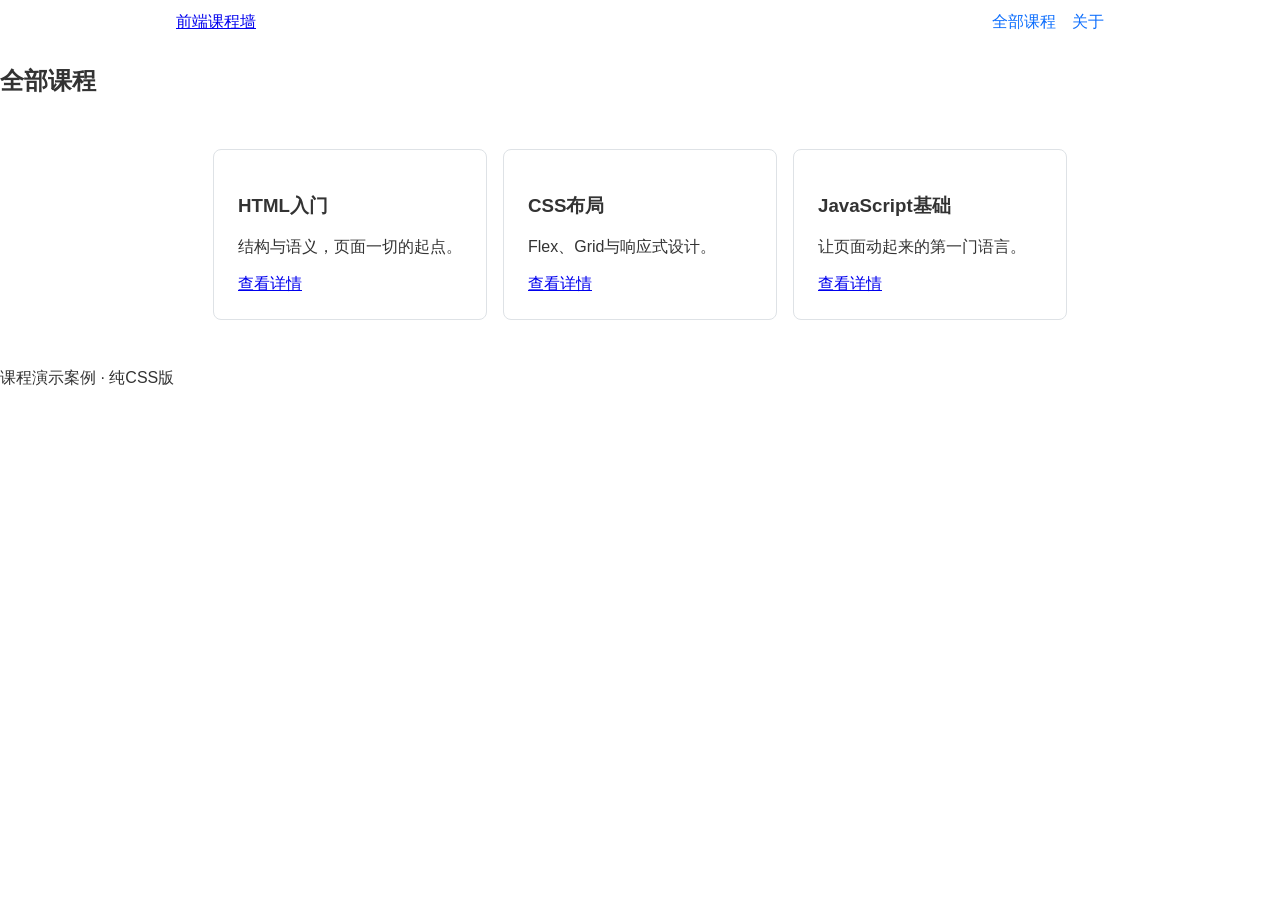
<file: index.html>
<!DOCTYPE html>
<html lang="zh-CN">
<head>
  <meta charset="UTF-8">
  <meta name="viewport" content="width=device-width, initial-scale=1.0">
  <title>课程展示</title>
  <link rel="stylesheet" href="css/courses.css">
</head>
<body>
  <header class="site-header">
    <div class="nav-wrap">
      <a class="logo" href="#">前端课程墙</a>
      <nav class="main-nav">
        <a href="#courses">全部课程</a>
        <a href="#about">关于</a>
      </nav>
    </div>
  </header>
  <main>
    <section id="courses">
      <h2>全部课程</h2>
      <div class="card-grid">
        <div class="card-grid">
  <article class="course-card">
    <h3>HTML入门</h3>
    <p>结构与语义，页面一切的起点。</p>
    <a href="#">查看详情</a>
  </article>
  <article class="course-card">
    <h3>CSS布局</h3>
    <p>Flex、Grid与响应式设计。</p>
    <a href="#">查看详情</a>
  </article>
  <article class="course-card">
    <h3>JavaScript基础</h3>
    <p>让页面动起来的第一门语言。</p>
    <a href="#">查看详情</a>
  </article>
</div>
      </div>
    </section>
  </main>
  <footer><p>课程演示案例 · 纯CSS版</p></footer>
</body>
</html>
</file>
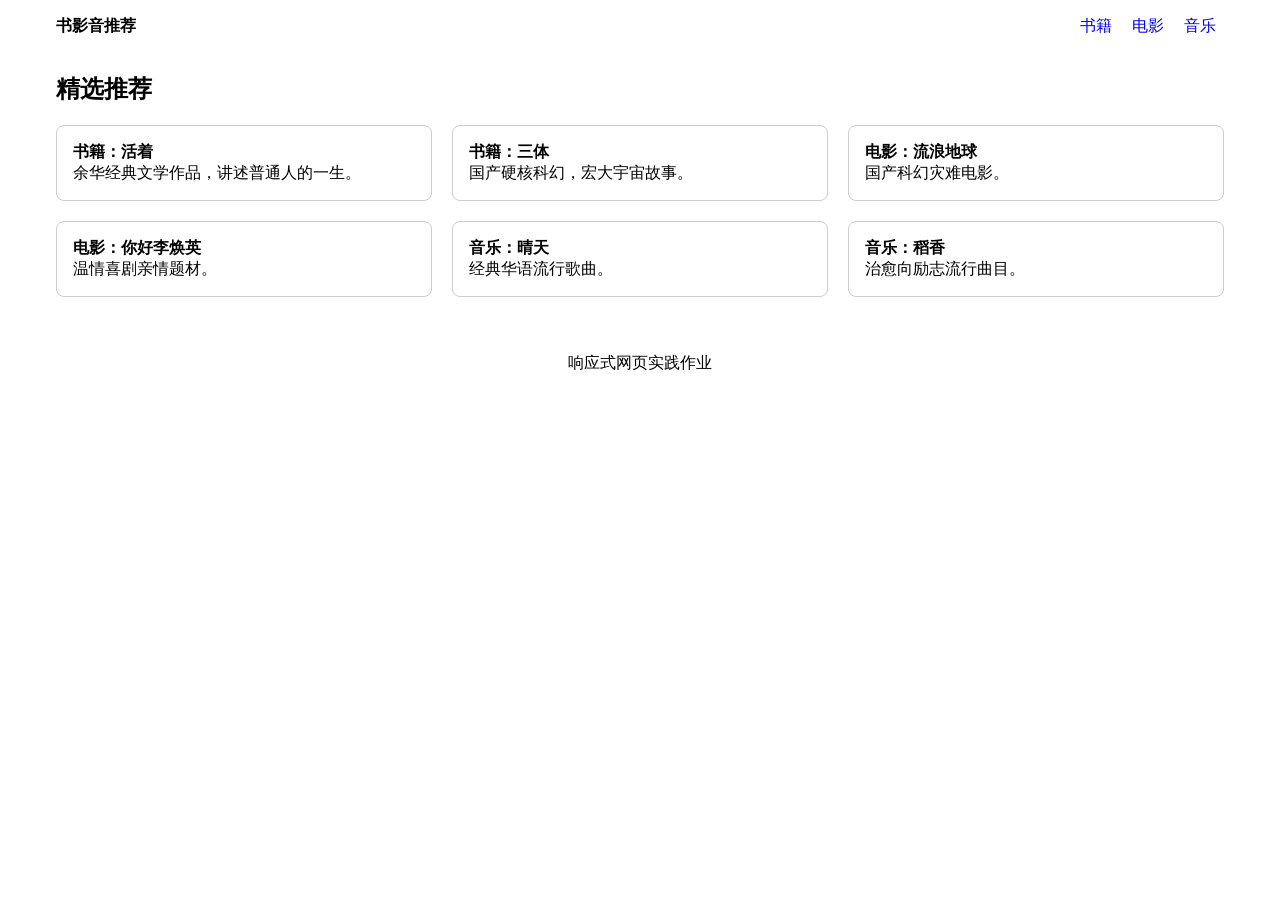
<file: book-media/index.html>
<!DOCTYPE html>
<html lang="zh-CN">
<head>
    <meta charset="UTF-8">
    <meta name="viewport" content="width=device-width, initial-scale=1.0">
    <title>书影音推荐</title>
    <style>
 main{
    max-width:1200px;
    margin:0 auto;
    padding:0 16px;
}
h2{
    margin:20px 0;
}
.card-wrap{
    display:grid;
    grid-template-columns: repeat(auto-fit, minmax(280px,1fr));
    gap:20px;
}
.card{
    border:1px solid #ccc;
    padding:16px;
    border-radius:8px;
}
*{
    margin: 0;
    padding: 0;
    box-sizing: border-box;
}
nav{
    max-width: 1200px;
    margin: 0 auto;
    padding:16px;
    display:flex;
    flex-wrap:wrap;
    justify-content:space-between;
    align-items:center;
}
nav a{
    text-decoration:none;
    margin:0 8px;
}
footer{
    max-width:1200px;
    margin:40px auto;
    padding:16px;
    text-align:center;
}
    </style>
</head>
<body>
<nav>
    <div><strong>书影音推荐</strong></div>
    <div>
        <a href=" ">书籍</a >
        <a href="#">电影</a >
        <a href="#">音乐</a >
    </div>
</nav>
<main>
    <h2>精选推荐</h2>
<div class="card-wrap">
        <div class="card">
            <h4>书籍：活着</h4>
            <p>余华经典文学作品，讲述普通人的一生。</p >
        </div>
        <div class="card">
            <h4>书籍：三体</h4>
            <p>国产硬核科幻，宏大宇宙故事。</p >
        </div>
        <div class="card">
            <h4>电影：流浪地球</h4>
            <p>国产科幻灾难电影。</p >
        </div>
        <div class="card">
            <h4>电影：你好李焕英</h4>
            <p>温情喜剧亲情题材。</p >
        </div>
        <div class="card">
            <h4>音乐：晴天</h4>
            <p>经典华语流行歌曲。</p >
        </div>
        <div class="card">
            <h4>音乐：稻香</h4>
            <p>治愈向励志流行曲目。</p >
        </div>
    </div>
</main>
<footer>
<p>响应式网页实践作业</p >
</footer>
</body>
</html>
</file>
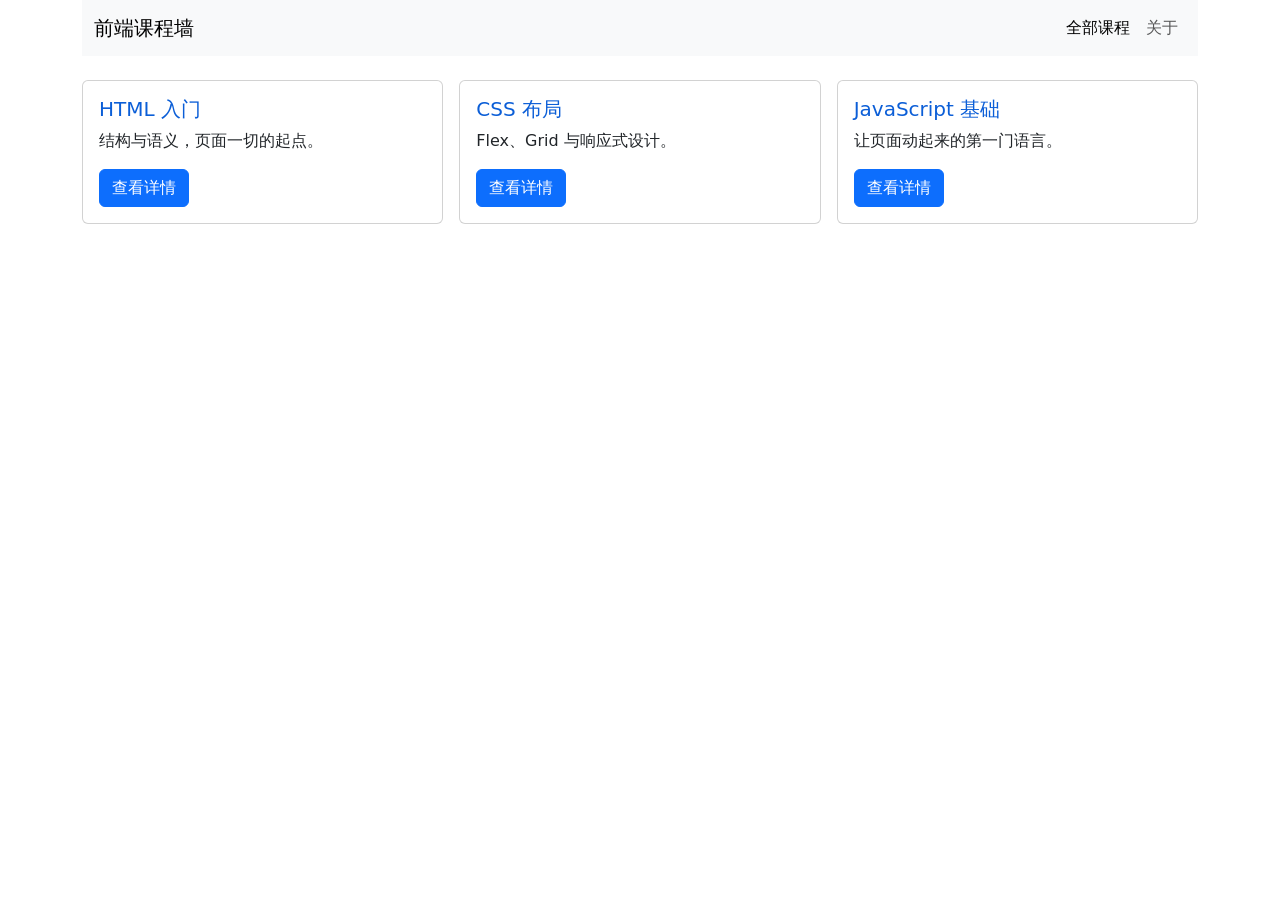
<file: bootstrap.html>
<!DOCTYPE html>
<html lang="zh-CN">
<head>
    <meta charset="UTF-8">
    <meta name="viewport" content="width=device-width, initial-scale=1.0">
    <title>前端课程墙‑Bootstrap版</title>
    <link href="https://cdn.jsdelivr.net/npm/bootstrap@5.3.0/dist/css/bootstrap.min.css" rel="stylesheet">
    <!-- 第四步老师给的覆盖样式，仅此一段 -->
    <style>
.card .card-title {
    color: #0b5ed7;
}
    </style>
</head>
<body>
<!-- 下面完全是PDF第三步贴出来的页面片段 -->
<div class="container">
    <nav class="navbar navbar-expand-md bg-body-tertiary mb-4">
        <div class="container">
            <a class="navbar-brand" href=" ">前端课程墙</a >
            <div class="navbar-nav">
                <a class="nav-link active" href="#">全部课程</a >
                <a class="nav-link" href="#">关于</a >
            </div>
        </div>
    </nav>

    <div class="row g-3">
        <div class="col-md-6 col-lg-4">
            <div class="card">
                <div class="card-body">
                    <h5 class="card-title">HTML 入门</h5>
                    <p class="card-text">结构与语义，页面一切的起点。</p >
                    <a href="#" class="btn btn-primary">查看详情</a >
                </div>
            </div>
        </div>
        <!-- 另两张卡片结构相同 -->
        <div class="col-md-6 col-lg-4">
            <div class="card">
                <div class="card-body">
                    <h5 class="card-title">CSS 布局</h5>
                    <p class="card-text">Flex、Grid 与响应式设计。</p >
                    <a href="#" class="btn btn-primary">查看详情</a >
                </div>
            </div>
        </div>
        <div class="col-md-6 col-lg-4">
            <div class="card">
                <div class="card-body">
                    <h5 class="card-title">JavaScript 基础</h5>
                    <p class="card-text">让页面动起来的第一门语言。</p >
                    <a href="#" class="btn btn-primary">查看详情</a >
                </div>
            </div>
        </div>
    </div>
</div>
</body>
</html>
</file>
<file: css/courses.css>
* { box-sizing: border-box; }

body {
  font-family: "Microsoft YaHei", sans-serif;
  margin: 0;
  color: #333;
}

.nav-wrap {
  max-width: 960px;
  margin: 0 auto;
  padding: 12px 16px;
  display: flex;
  justify-content: space-between;
  align-items: center;
  flex-wrap: wrap;
  gap: 8px;
}

.main-nav {
display: flex;
  gap: 16px;
}

.main-nav a { text-decoration: none; color: #0d6efd; }
.card-grid {
  max-width: 960px;
  margin: 0 auto;
  padding: 16px;
  display: grid;
  grid-template-columns: repeat(auto-fit, minmax(260px, 1fr));
  gap: 16px;
}

.course-card {
  border: 1px solid #dee2e6;
  border-radius: 8px;
  padding: 16px;
}

@media (min-width: 992px) {
  .course-card { padding: 24px; }
}
</file>
